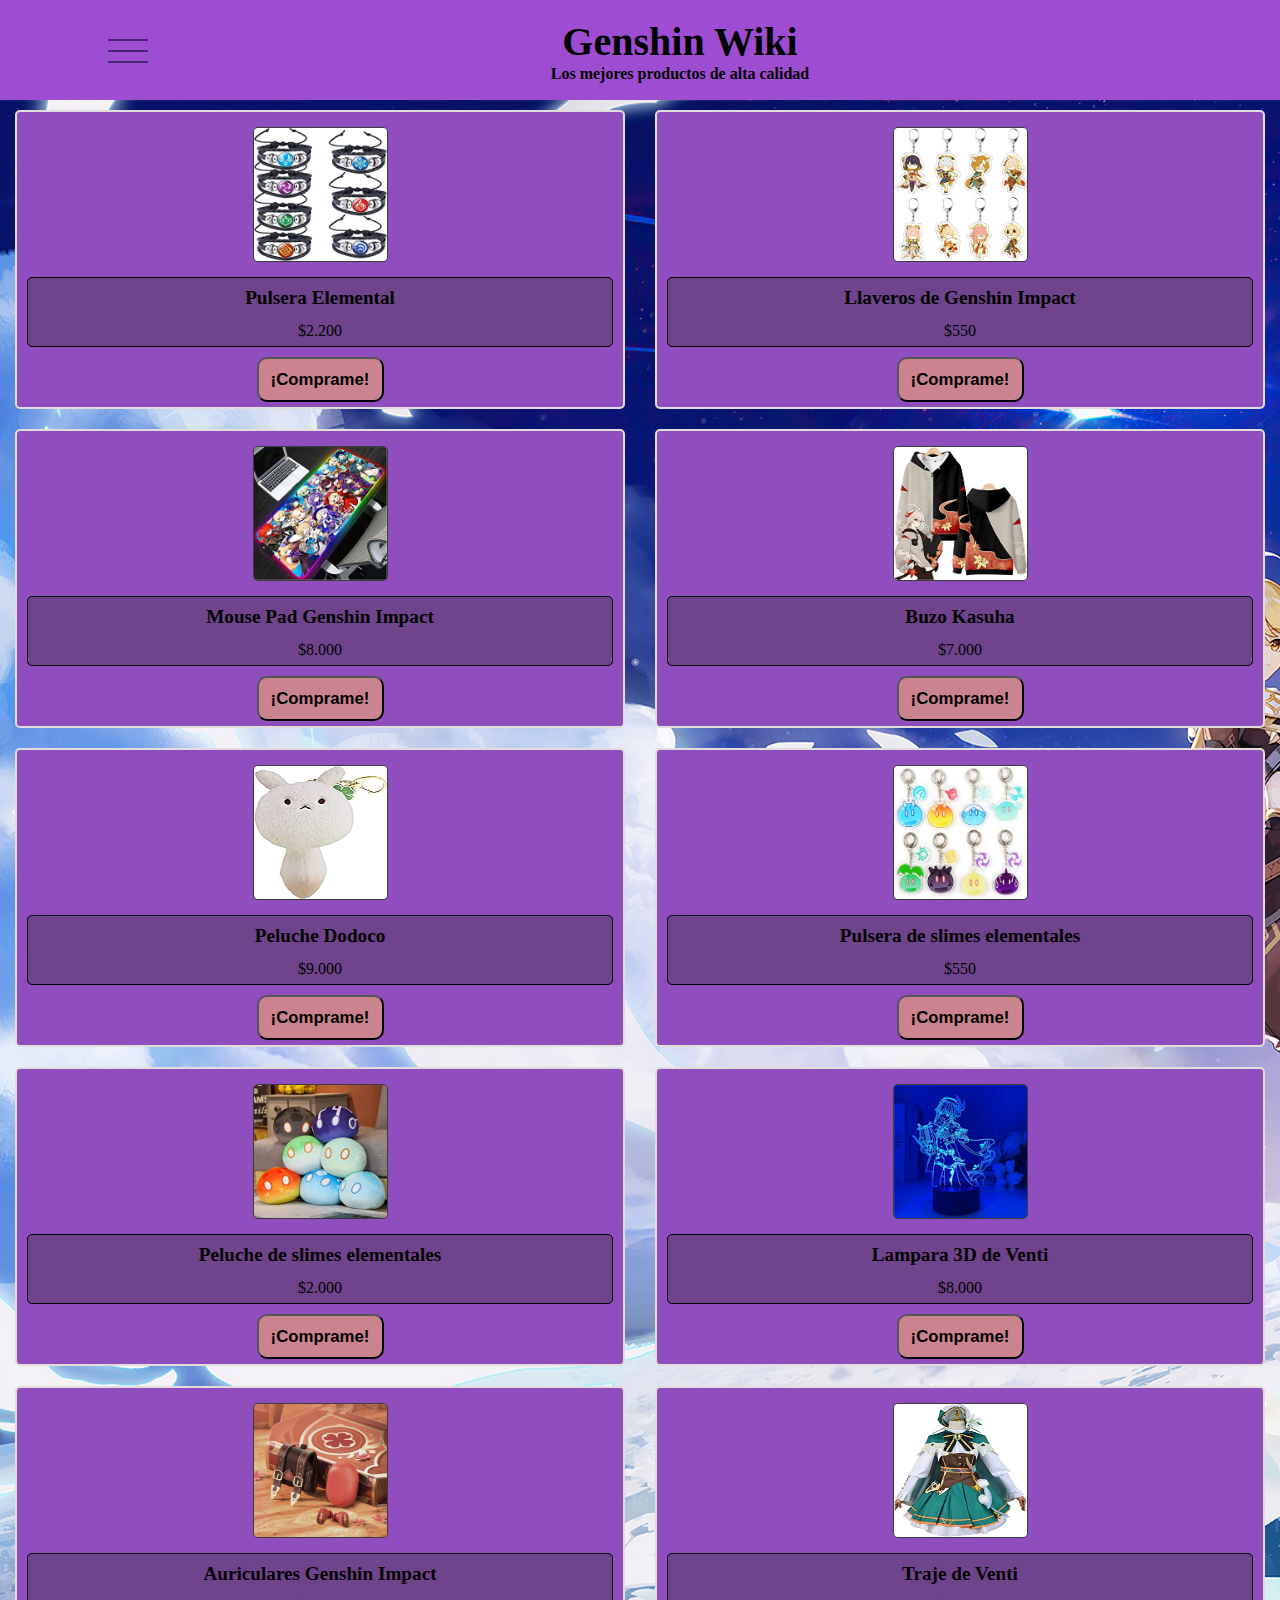
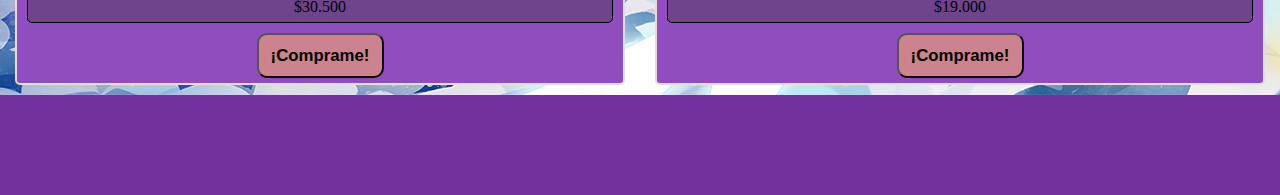
<file: index.html>
<!DOCTYPE html>
<html lang="es">
<head>
    <meta charset="UTF-8">
    <meta http-equiv="X-UA-Compatible" content="IE=edge">
    <meta name="viewport" content="width=device-width, initial-scale=1.0">
    <link rel="stylesheet" href="./css/styles.css">
    <script defer src="./js/menu_hamburguesa.js"></script>
    <script defer src="./js/productos.js"></script>
    <script defer src="./js/app.js"></script>
    <title> Genshin Wiki - Productos</title>
</head>

<body>
    <header>
        <div class="titulo">
            <h1>Genshin Wiki </h1>
            <p>Los mejores productos de alta calidad</p>
        </div>    
        <div class="menu_hamburguesa">
            <span class="linea1_menu"></span>
            <span class="linea2_menu"></span>
            <span class="linea3_menu"></span>
        </div>
    </header>
    
    <main class="index" id="contenido_index">
            <div class="cont_menu activado" id="menu">
                <ul>
                    <li><a href="./pages/trabajador.html"><p><strong>Pagina para trabajadores</strong></p></a></li>
                </ul>
            </div>
    </main>
    
    <footer>

    </footer>

</body>
</html>
</file>
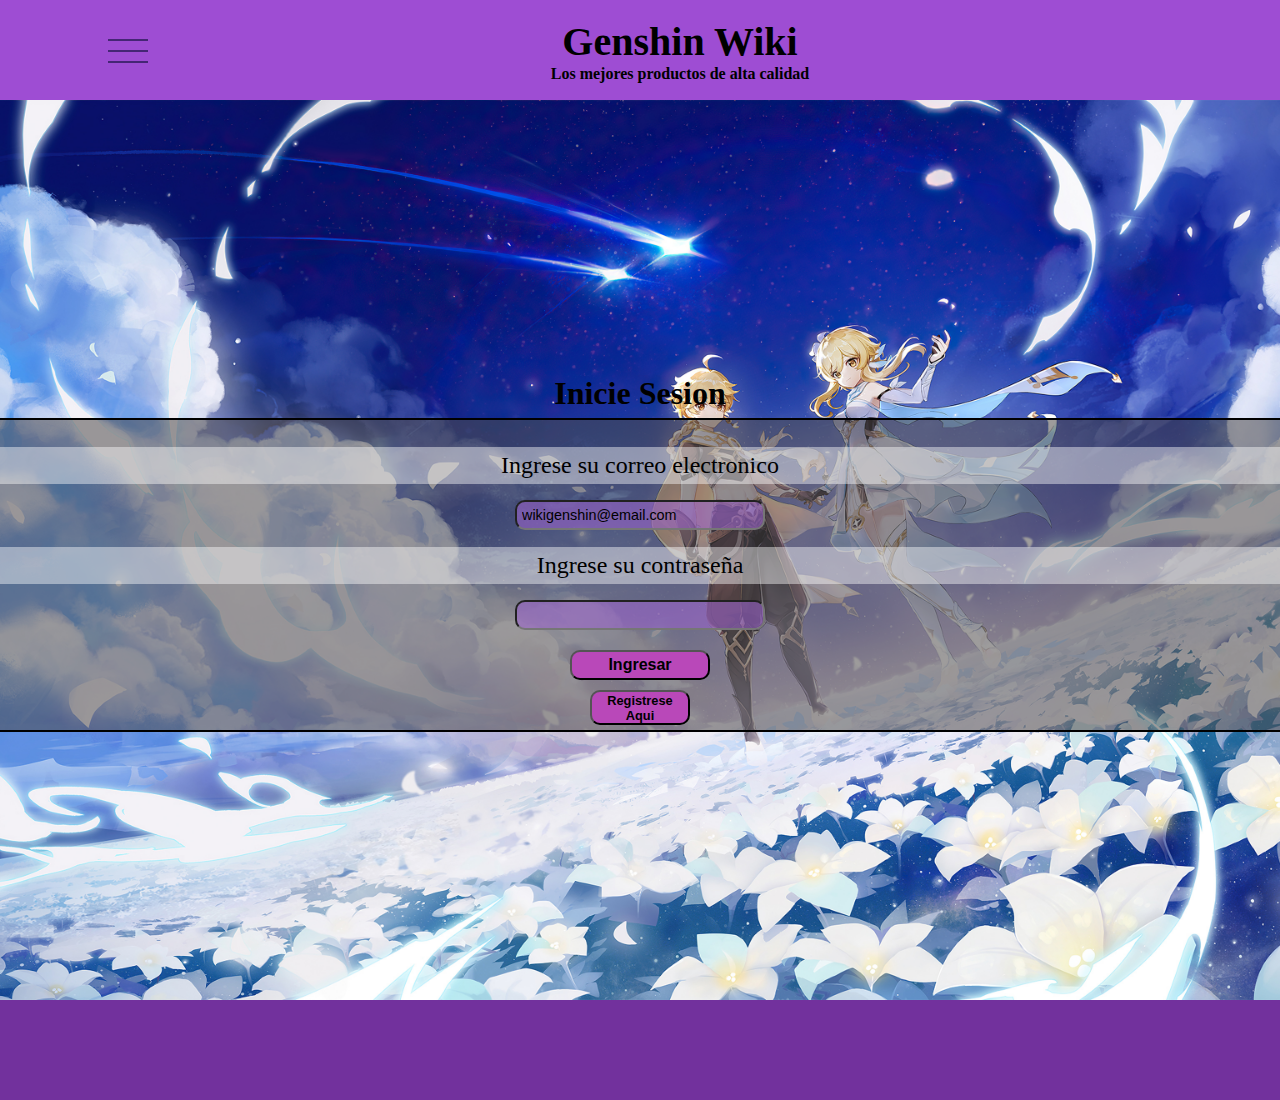
<file: pages/trabajador.html>
<!DOCTYPE html>
<html lang="es">
<head>
    <meta charset="UTF-8">
    <meta http-equiv="X-UA-Compatible" content="IE=edge">
    <meta name="viewport" content="width=device-width, initial-scale=1.0">
    <link rel="stylesheet" href="../css/styles.css">
    <script defer src="../js/menu_hamburguesa.js"></script>
    <script defer src="../js/productos.js"></script>
    <script defer src="../js/trabajadores.js"></script>
    <title>Document</title>
</head>

<body>
    <header>
        <div class="titulo">
            <h1>Genshin Wiki </h1>
            <p>Los mejores productos de alta calidad</p>
        </div>    
        <div class="menu_hamburguesa">
            <span class="linea1_menu"></span>
            <span class="linea2_menu"></span>
            <span class="linea3_menu"></span>
        </div>

    </header>
    
    <main class="trabajador">
        <div class="cont_menu activado" id="menu">
            <ul>
                <li><a href="../index.html"><p><strong>Inicio</strong></p></a></li>
            </ul>
        </div>
        <div class="formulario_iniciar-activo">
            <h2>Inicie Sesion</h2>
            <form  class="form" autocomplete="on" id="comprobacion_de_usuario">

                <p class="texto_email">Ingrese su correo electronico</p>
                <label for="campo_email" >
                    <input type="email" name="campo_email" id="campo_email" placeholder="wikigenshin@email.com" required>
                </label>
                
                <p class="texto_contrasenia">Ingrese su contraseña</p>
                <label for="campo_contraseña">
                    <input type="password" name="campo_contrasenia" id="campo_contrasenia" required>
                </label>

                <input type="submit" value="Ingresar" class="boton">
                <button class="boton_registrarse">Registrese Aqui</button>
            </form>
        </div>

        <div class="fallo_registro-oculto">
            <img src="../img/Trabajador/cruz_fallo" alt="Usuario no registrado">
            <h2>Usuario en espera o no registrado</h2>
            <p>Si usted es un trabajador registrese y espere a ser activado, caso contrario, este es una pagina exclusiva para trabajadores</p>
        </div>

        <div class="formulario_registrarse-oculto">
            <h2>Registrese</h2>
            <form  class="form" autocomplete="on" id="registro_de_usuario">

                <p class="texto_nombre">Ingrese su nombre</p>
                <label for="campo_nombre">
                    <input type="text" name="campo_nombre" id="campo_nombre" required>
                </label>

                <p class="texto_email">Ingrese su email</p>
                <label for="campo_email">
                    <input type="email" name="campo_email" id="campo_email2" placeholder="wikigenshin@email.com" required> 
                </label>

                <p class="texto_dni">Ingrese su DNI</p>
                <label for="campo_dni">
                    <input type="number" name="campo_dni" id="campo_dni" placeholder="sin puntos ni espacios" required>
                </label>

                <p class="texto_contrasenia">Ingrese una contraseña</p>
                <label for="campo_contraseña">
                    <input type="password" name="campo_contrasenia" id="campo_contrasenia2" required>
                </label>

                <input type="submit" value="Enviar" class="boton">
            </form>
        </div>
        <div class="contenido">

        </div>
        
    </main>
    
    <footer>

    </footer>
    
</body>
</html>
</file>
<file: css/styles.css>
@charset "UTF-8";
* {
  padding: 0;
  margin: 0;
  box-sizing: border-box;
  list-style-type: none;
  text-decoration: none;
}

.menu_hamburguesa {
  width: 40px;
  height: 40px;
  position: absolute;
  top: 5.5%;
  left: 10%;
  transform: translate(-50%, -50%);
  cursor: pointer;
}
.menu_hamburguesa span {
  display: block;
  background-color: rgb(69, 38, 117);
  width: 100%;
  height: 2px;
  margin-top: 9px;
  transition: all 1s;
  transform-origin: 0px 100%;
}

.linea1_menu-activa {
  transform: rotate(45deg) translate(-3.5px, -2px);
}

.linea2_menu-activa {
  opacity: 0;
  margin-left: -40px;
}

.linea3_menu-activa {
  transform: rotate(-45deg) translate(-2px, 2px);
}

body {
  display: grid;
  grid-template-columns: 1fr;
  grid-template-rows: 100px 1fr 100px;
  grid-template-areas: "header" "main" " footer";
}
body header {
  grid-area: header;
  background-color: rgb(158, 77, 211);
  display: grid;
  grid-template-columns: 80px 1fr;
  grid-template-rows: 1fr;
  grid-template-areas: "menu titulo";
}
body header .menu_hamburguesa {
  grid-area: menu;
}
body header .titulo {
  grid-area: titulo;
}
body header .titulo h1 {
  text-align: center;
  font-size: 2.5rem;
}
body header .titulo p {
  text-align: center;
  font-weight: bold;
}
body main {
  grid-area: main;
  background-image: url(../img/fondo_pagina_compu);
  background-size: cover;
  background-repeat: no-repeat;
  width: 100%;
}
body main .cont_menu {
  position: absolute;
  height: 100%;
  background-color: rgba(123, 40, 131, 0.904);
  border: 2px solid rgb(96, 32, 102);
  border-radius: 0 20px 20px 0;
  padding: 20px;
  transition: 0.8s;
}
body main .cont_menu ul {
  padding: 5px;
}
body main .cont_menu ul li {
  list-style-type: circle;
  font-size: 1.2rem;
}
body main .cont_menu ul li:hover {
  width: 100%;
}
body main .cont_menu ul li:hover a p {
  color: gray;
}
body main .cont_menu ul li a p {
  color: black;
  font-size: 1.1rem;
  width: 130px;
}
body main .activado {
  transform: translate(-600px);
  transition: 1s;
}
body footer {
  grid-area: footer;
  background-color: rgb(114, 49, 157);
}

.centrar, .trabajador .formulario_registrarse .form .boton, .trabajador .fallo_registro p, .trabajador .fallo_registro h2, .trabajador .fallo_registro img, .trabajador .formulario_iniciar-activo .form .boton, .index .tarjeta_prod button, .index .tarjeta_prod .fondo_NombrePrecio .precio, .index .tarjeta_prod .fondo_NombrePrecio h2, .index .tarjeta_prod img, body header .titulo {
  justify-self: center;
  align-self: center;
}

.index {
  background-color: gray;
  display: grid;
  grid-template-columns: repeat(2, 1fr);
}
.index .tarjeta_prod {
  background-color: rgb(144, 77, 189);
  border: 2px solid rgb(225, 221, 221);
  border-radius: 5px;
  margin: 10px 15px;
  padding: 5px;
  display: grid;
  grid-template-columns: 1fr;
  grid-template-rows: 150px 2fr 1fr;
  grid-template-areas: "img" "NombrePrecio" "boton";
  text-align: center;
}
.index .tarjeta_prod img {
  grid-area: img;
  width: 135px;
  height: 135px;
  border: 1px solid rgb(60, 58, 58);
  border-radius: 5px;
  margin-top: 5px;
}
.index .tarjeta_prod .fondo_NombrePrecio {
  display: grid;
  grid-template-rows: 1fr 30px;
  margin-top: 10px;
  background-color: rgba(54, 53, 53, 0.359);
  margin-bottom: 10px;
  margin-inline: 5px;
  border: 1px solid black;
  border-radius: 5px;
}
.index .tarjeta_prod .fondo_NombrePrecio h2 {
  font-size: 1.2rem;
  margin-top: 2px;
}
.index .tarjeta_prod .fondo_NombrePrecio .precio {
  font-size: 1rem;
}
.index .tarjeta_prod button {
  border-radius: 10px;
  margin-inline: 20px;
  width: 127px;
  height: 45px;
  background-color: rgb(203, 131, 143);
}
.index .tarjeta_prod button strong {
  font-size: 1.05rem;
}
.index .tarjeta_prod button:active {
  background-color: rgb(215, 69, 93);
}

.fondo_form, .trabajador .formulario_registrarse, .trabajador .fallo_registro, .trabajador .formulario_iniciar-activo .form {
  background-color: rgba(78, 75, 75, 0.549);
  padding-block: 20px;
  border-block: 2px black solid;
}

.cont_form, .trabajador .formulario_registrarse .form label input, .trabajador .formulario_iniciar-activo .form #campo_contrasenia, .trabajador .formulario_iniciar-activo .form #campo_email {
  margin-top: 10px;
  width: 250px;
  height: 30px;
  padding: 5px;
  border-radius: 10px;
  background-color: rgba(153, 99, 203, 0.594);
}
.cont_form::placeholder, .trabajador .formulario_registrarse .form label input::placeholder, .trabajador .formulario_iniciar-activo .form #campo_contrasenia::placeholder, .trabajador .formulario_iniciar-activo .form #campo_email::placeholder {
  color: black;
  font-size: 0.9rem;
}

.text_form, .trabajador .formulario_registrarse .form p, .trabajador .formulario_iniciar-activo .form .texto_contrasenia, .trabajador .formulario_iniciar-activo .form .texto_email {
  font-size: 1.5rem;
  background-color: rgba(255, 255, 255, 0.437);
  align-self: center;
  padding-block: 5px;
}

.boton_form, .trabajador .formulario_registrarse .form .boton, .trabajador .formulario_iniciar-activo .form .boton_registrarse, .trabajador .formulario_iniciar-activo .form .boton {
  width: 140px;
  height: 30px;
  border-radius: 10px;
  background-color: rgb(185, 72, 185);
  font-size: 1rem;
  font-weight: bold;
}
.boton_form:active, .trabajador .formulario_registrarse .form .boton:active, .trabajador .formulario_iniciar-activo .form .boton_registrarse:active, .trabajador .formulario_iniciar-activo .form .boton:active {
  background-color: rgb(119, 29, 119);
}

.trabajador {
  display: grid;
  grid-template-columns: 1fr;
  grid-template-rows: repeat(3, 1fr);
  grid-template-areas: "." "form" ".";
  height: 100vh;
}
.trabajador .formulario_iniciar-activo {
  grid-area: form;
  display: grid;
  grid-template-columns: 1fr;
  grid-template-rows: 50px 1fr;
}
.trabajador .formulario_iniciar-activo h2 {
  text-align: center;
  font-size: 2rem;
  align-self: center;
}
.trabajador .formulario_iniciar-activo .form {
  text-align: center;
  align-self: center;
  display: grid;
  grid-template-columns: 1fr;
  grid-template-rows: repeat(5, 50px) 20px;
  grid-template-areas: "texto_email" "email" "texto_contraseña" "contraseña" "boton";
}
.trabajador .formulario_iniciar-activo .form .texto_email {
  grid-area: texto_email;
}
.trabajador .formulario_iniciar-activo .form #campo_email {
  grid-area: email;
}
.trabajador .formulario_iniciar-activo .form .texto_contrasenia {
  grid-area: texto_contraseña;
}
.trabajador .formulario_iniciar-activo .form #campo_contrasenia {
  grid-area: contraseña;
}
.trabajador .formulario_iniciar-activo .form .boton {
  grid-area: boton;
}
.trabajador .formulario_iniciar-activo .form .boton_registrarse {
  justify-self: center;
  font-size: 0.8rem;
  width: 100px;
  height: 35px;
}
.trabajador .formulario_iniciar {
  z-index: -1;
}
.trabajador .fallo_registro {
  grid-area: form;
  display: grid;
  grid-template-columns: 1fr;
  grid-template-rows: 100px 1fr 1fr;
  grid-template-areas: "img" "titulo" "texto";
}
.trabajador .fallo_registro img {
  grid-area: img;
  width: 100px;
  height: 100%;
}
.trabajador .fallo_registro h2 {
  grid-area: titulo;
  font-size: 2rem;
  text-align: center;
}
.trabajador .fallo_registro p {
  grid-area: texto;
  font-size: 1.2rem;
  text-align: center;
}
.trabajador .fallo_registro-oculto {
  z-index: -1;
}
.trabajador .formulario_registrarse {
  grid-area: form;
  display: grid;
  grid-template-columns: 1fr;
  grid-template-rows: 50px 1fr;
}
.trabajador .formulario_registrarse h2 {
  text-align: center;
  font-size: 2rem;
  align-self: center;
}
.trabajador .formulario_registrarse .form {
  display: grid;
  text-align: center;
  grid-template-columns: 1fr;
  grid-template-rows: repeat(8, 50px);
}
.trabajador .formulario_registrarse .form p {
  align-self: center;
}
.trabajador .formulario_registrarse-oculto {
  z-index: -1;
}

/*# sourceMappingURL=styles.css.map */
</file>
